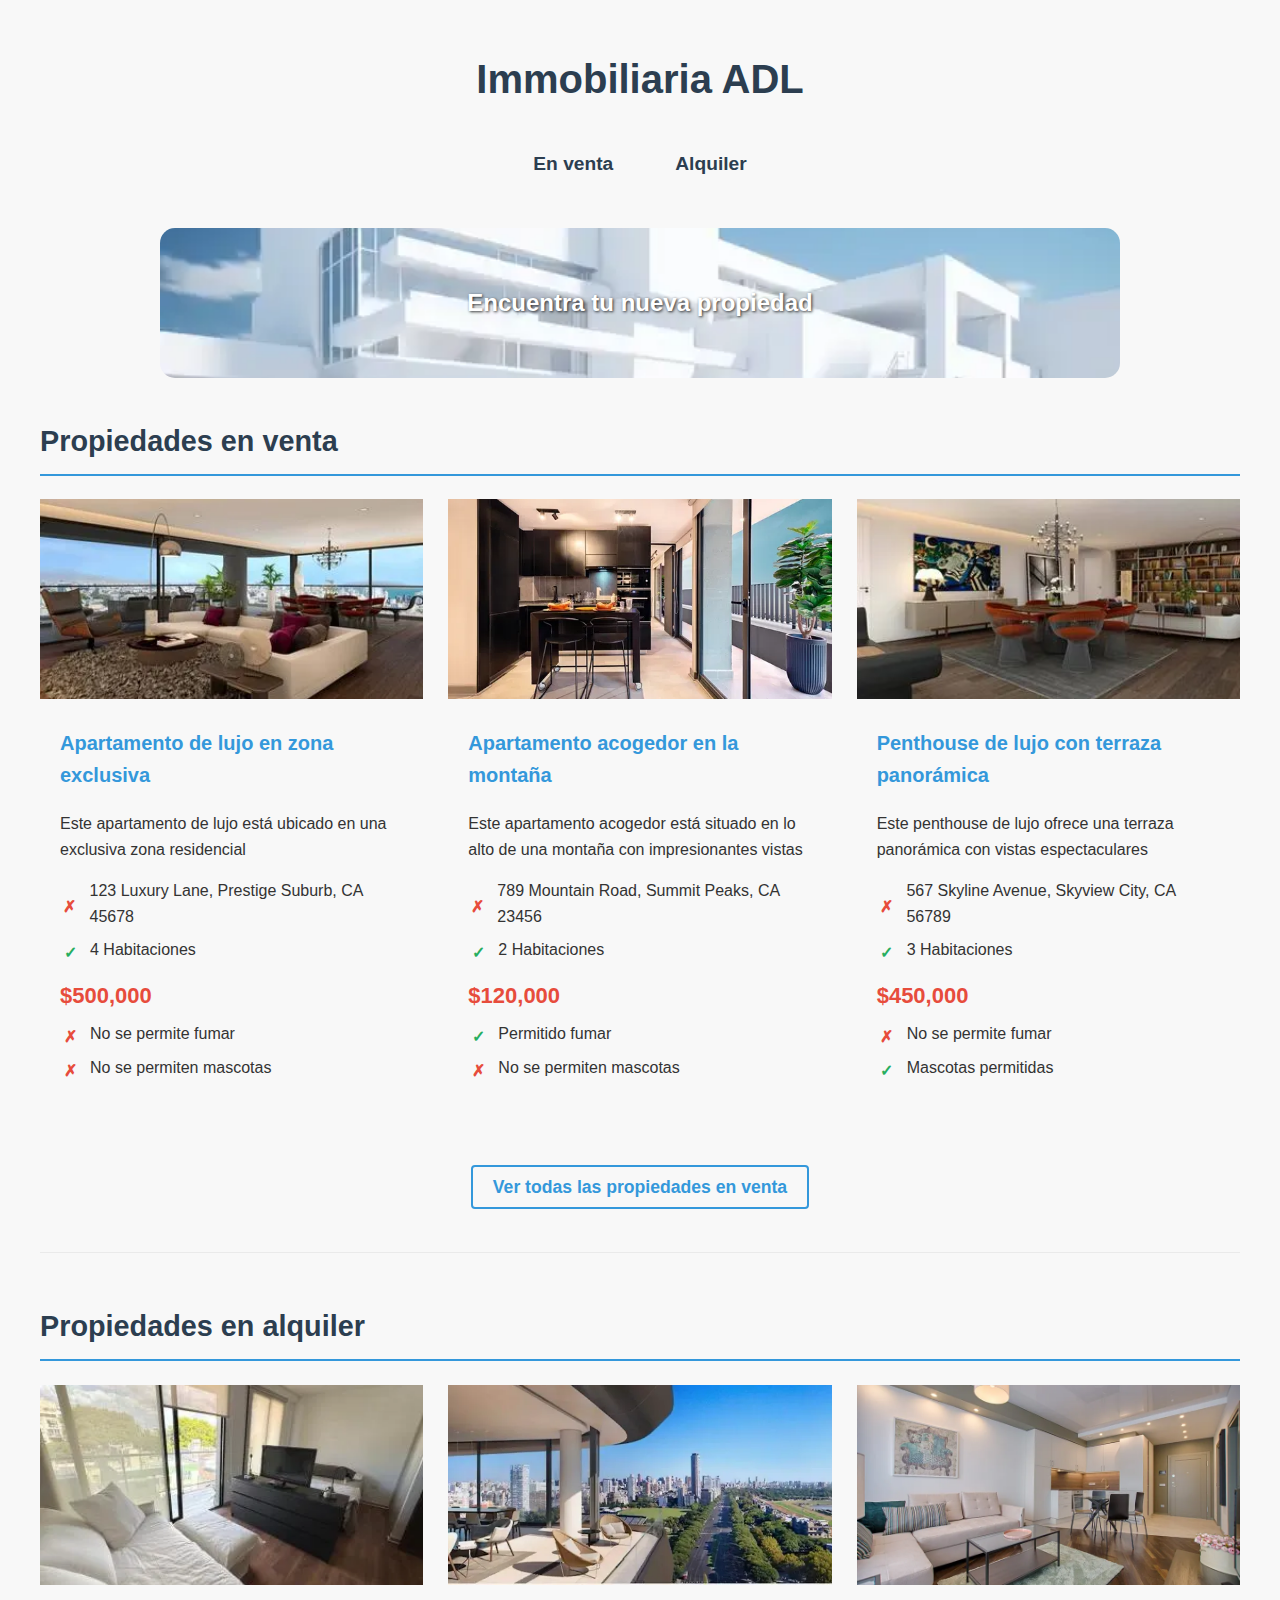
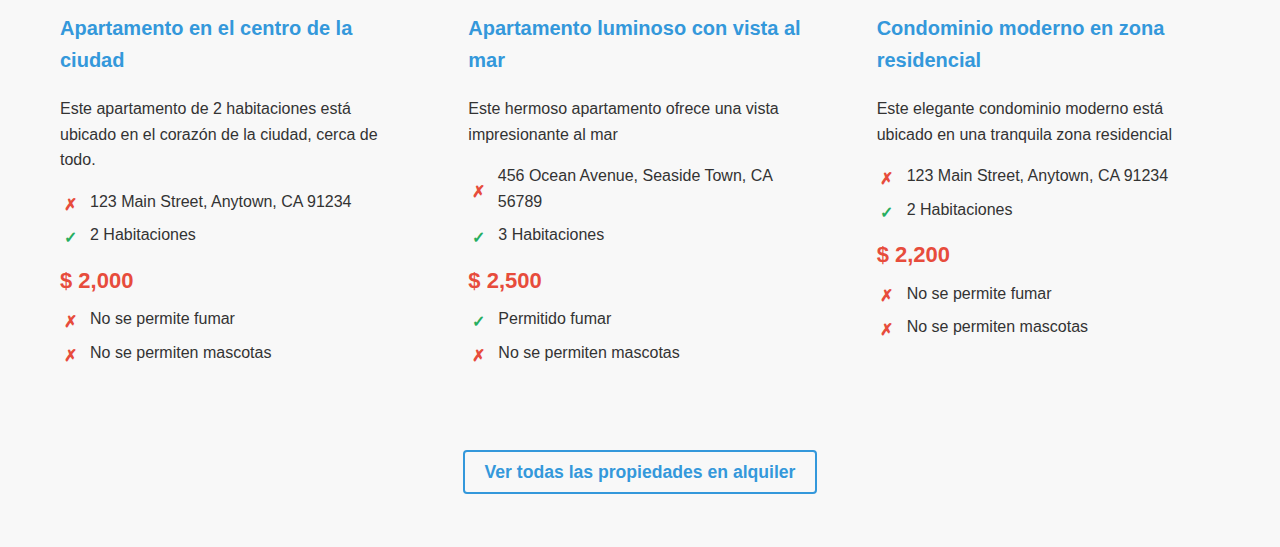
<file: index.html>
<!DOCTYPE html>
<html lang="en">
<head>
    <meta charset="UTF-8">
    <meta name="viewport" content="width=device-width, initial-scale=1.0">
    <link rel="stylesheet" href="assets/styles.css">
    <title>Immobiliaria ADL</title>
</head>
<body>
    <h1>Immobiliaria ADL</h1>
    
    <div class="navigation">
        <a href="assets/propiedades_venta.html">En venta</a>
        <a href="assets/propiedades_alquiler.html">Alquiler</a>
    </div>
    <div class="contenedor-imagen">
        <img src="assets/imagenes/imagen_1.webp" alt="Propiedades" class="imagen">
        <div class="texto-imagen">Encuentra tu nueva propiedad</div>
    </div>
    <h2>Propiedades en venta</h2>
    
    <div id="propiedades_venta" class="properties-container"></div>
    
    <div class="see-all">
        <a href="assets/propiedades_venta.html">Ver todas las propiedades en venta</a>
    </div>
    
    <hr>
    
    <h2>Propiedades en alquiler</h2>
    
    <div id="propiedades-alquiler" class="properties-container"></div>
    
    <div class="see-all">
        <a href="assets/propiedades_alquiler.html">Ver todas las propiedades en alquiler</a>
    </div>
    
    <script src="js/data.js"></script> 
    <script src="js/app.js"></script> 
</body>
</html>
</file>
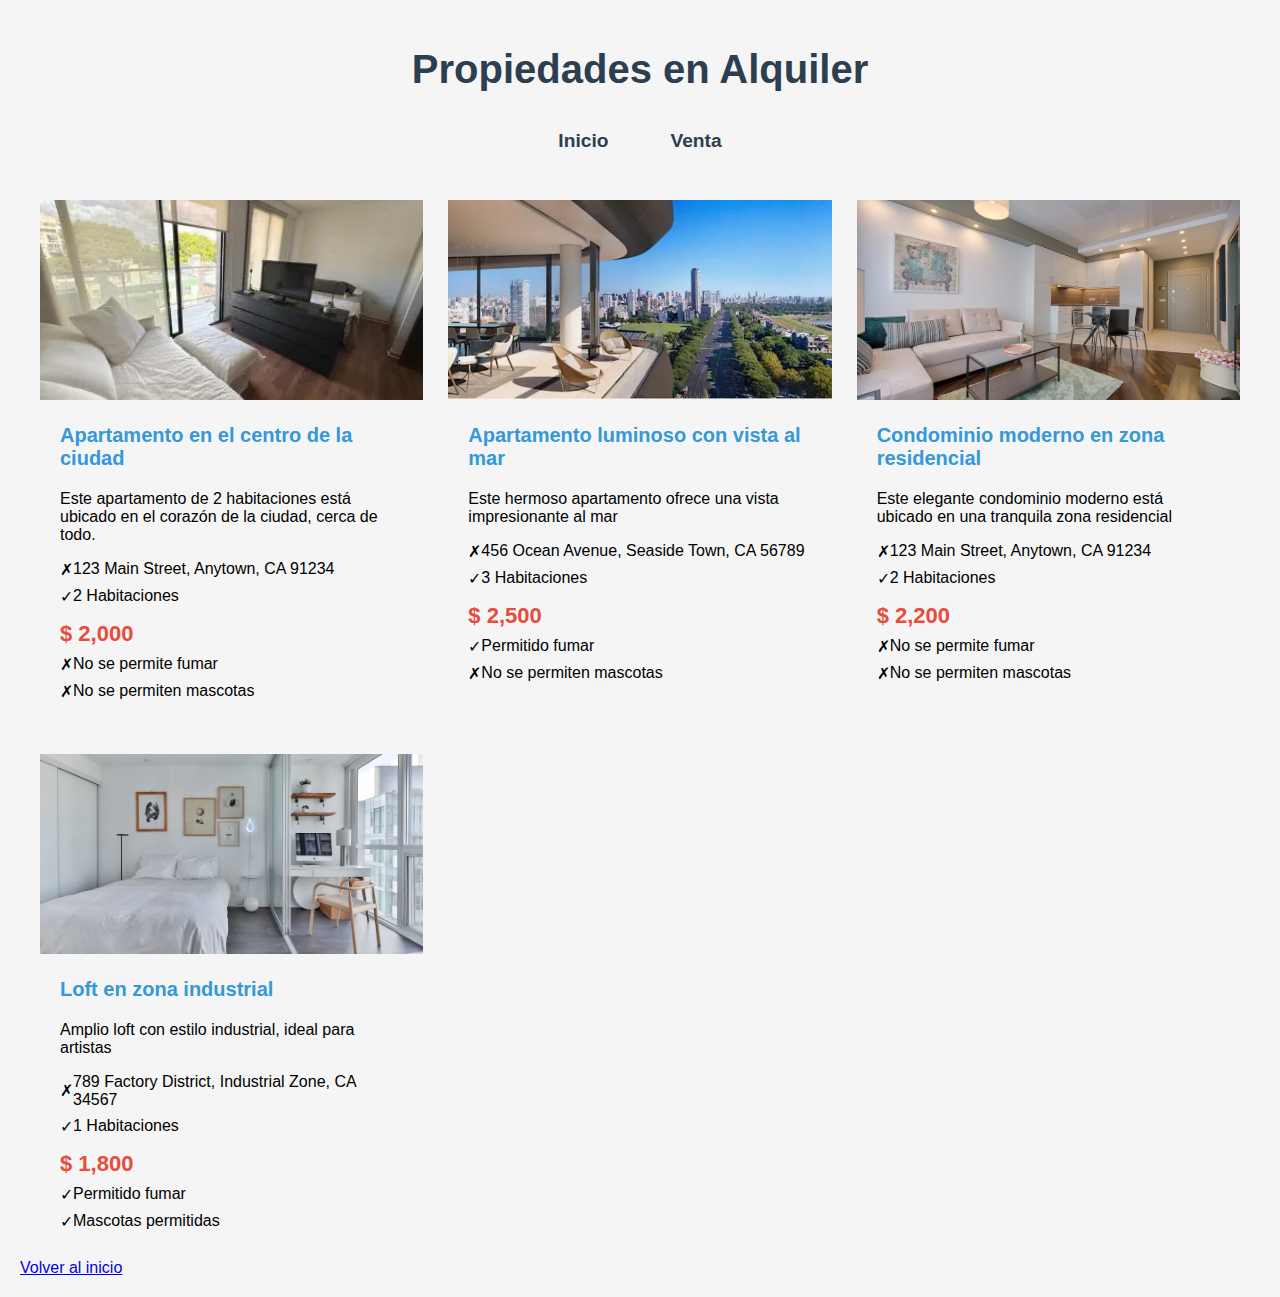
<file: assets/propiedades_alquiler.html>
<!DOCTYPE html>
<html lang="en">
<head>
    <meta charset="UTF-8">
    <meta name="viewport" content="width=device-width, initial-scale=1.0">
    <link rel="stylesheet" href="../assets/styles2.css">
    <title>Propiedades en Alquiler - Immobiliaria ADL</title>
</head>
<body>
    <h1>Propiedades en Alquiler</h1>
    
    <div class="navigation">
        <a href="../index.html">Inicio</a>
        <a href="propiedades_venta.html">Venta</a>
    </div>
    
    <div id="propiedades-alquiler" class="properties-container"></div>
    
    <div class="see-all">
        <a href="../index.html">Volver al inicio</a>
    </div>
    
    <script src="../js/data.js"></script>
    <script src="../js/alquiler.js"></script>
</body>
</html>
</file>
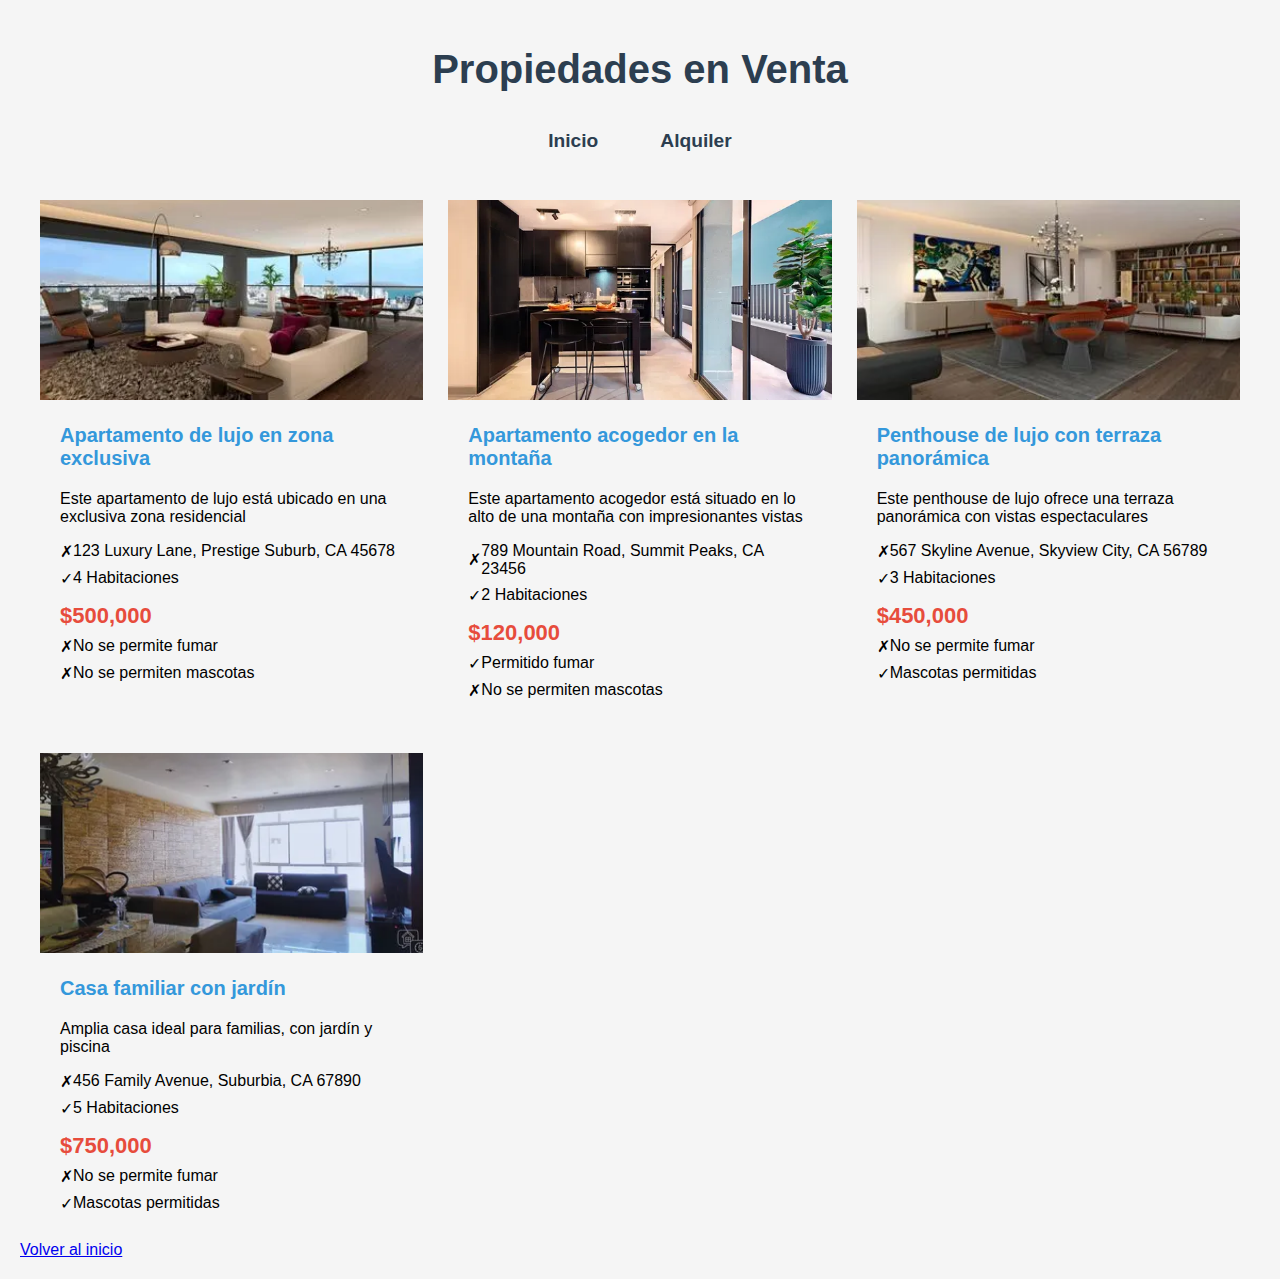
<file: assets/propiedades_venta.html>
<!DOCTYPE html>
<html lang="en">
<head>
    <meta charset="UTF-8">
    <meta name="viewport" content="width=device-width, initial-scale=1.0">
    <link rel="stylesheet" href="../assets/styles2.css">
    <title>Propiedades en Venta - Immobiliaria ADL</title>
</head>
<body>
    <h1>Propiedades en Venta</h1>
    
    <div class="navigation">
        <a href="../index.html">Inicio</a>
        <a href="propiedades_alquiler.html">Alquiler</a>
    </div>
    
    <div id="propiedades_venta" class="properties-container"></div>
    
    <div class="see-all">
        <a href="../index.html">Volver al inicio</a>
    </div>
    
    <script src="../js/data.js"></script>
    <script src="../js/venta.js"></script>
</body>
</html>
</file>
<file: assets/styles.css>
body {
            font-family: 'Arial', sans-serif;
            line-height: 1.6;
            color: #333;
            max-width: 1200px;
            margin: 0 auto;
            padding: 20px;
            background-color: #f8f8f8;
        }

        h1 {
            color: #2c3e50;
            text-align: center;
            margin-bottom: 30px;
            font-size: 2.5em;
        }

        .navigation {
            display: flex;
            justify-content: center;
            margin-bottom: 40px;
            gap: 30px;
        }

        .navigation a {
            text-decoration: none;
            color: #2c3e50;
            font-weight: bold;
            font-size: 1.2em;
            padding: 8px 16px;
            border-radius: 4px;
            transition: background-color 0.3s;
        }

        .navigation a:hover {
            background-color: #eaeaea;
        }
        .contenedor-imagen {
            width: 80%;
            margin: 0 auto;
            position: relative;
            height: 150px;
            overflow: hidden;
        }
        
        .imagen {
            width: 100%;
            height: 100%;
            object-fit: cover;
            display: block;
            border-radius: 15px;
        }
        
        .texto-imagen {
            position: absolute;
            top: 50%;
            left: 50%;
            transform: translate(-50%, -50%);
            color: white;
            font-size: 24px;
            font-weight: bold;
            text-align: center;
            text-shadow: 1px 1px 3px rgba(0, 0, 0, 0.8);
            width: 100%;
        }

        h2 {
            color: #2c3e50;
            border-bottom: 2px solid #3498db;
            padding-bottom: 10px;
            margin-top: 40px;
            font-size: 1.8em;
        }

        h3 {
            color: #3498db;
            margin-top: 0;
            font-size: 1.4em;
        }

        .properties-container {
            display: grid;
            grid-template-columns: repeat(3, 1fr);
            grid-template-rows: repeat(2, auto);
            gap: 25px;
            max-width: 1200px;
            margin: 0 auto;
        }

        .property_alq {
            background-color: white;
            border-radius: 8px;
            overflow: hidden;
            box-shadow: 0 4px 8px rgba(0, 0, 0, 0.1);
            transition: transform 0.3s ease, box-shadow 0.3s ease;
        }

        .property_alq:hover {
            transform: translateY(-5px);
            box-shadow: 0 6px 12px rgba(0, 0, 0, 0.15);
        }

        .property_image {
            width: 100%;
            height: 200px;
            object-fit: cover;
        }

        .property-content {
            padding: 20px;
        }

        h3 {
            color: #3498db;
            margin-top: 0;
            font-size: 20px;
        }

        .property-details {
            list-style: none;
            padding: 0;
            margin: 15px 0 0 0;
        }

        .property-details li {
            margin-bottom: 8px;
            display: flex;
            align-items: center;
        }

        .property-details input[type="checkbox"] {
            margin-right: 10px;
            transform: scale(1.2);
        }

        .price {
            font-weight: bold;
            color: #e74c3c;
            font-size: 22px;
            margin: 15px 0;
        }
        .checkmark {
            display: inline-block;
            width: 20px;
            height: 20px;
            text-align: center;
            margin-right: 10px;
            font-weight: bold;
        }

        .checked {
            color: #27ae60;
        }

        .unchecked {
            color: #e74c3c;
        }

        .see-all {
            text-align: center;
            margin: 40px 0;
        }

        .see-all a {
            color: #3498db;
            text-decoration: none;
            font-weight: bold;
            font-size: 1.1em;
            padding: 10px 20px;
            border: 2px solid #3498db;
            border-radius: 4px;
            transition: all 0.3s;
        }

        .see-all a:hover {
            background-color: #3498db;
            color: white;
        }

        hr {
            border: 0;
            height: 1px;
            background-color: #eaeaea;
            margin: 50px 0;
        }

        @media (max-width: 768px) {
            .property {
                flex-direction: column;
            }
            
            .property_image {
                width: 100%;
                height: auto;
            }
        }
        .properties-container {
            display: grid;
            grid-template-columns: repeat(3, 1fr);
            grid-template-rows: repeat(2, auto);
            gap: 25px;
            max-width: 1200px;
            margin: 0 auto;
        }
        .property_alq {
            background-color: white;
            border-radius: 8px;
            overflow: hidden;
            box-shadow: 0 4px 8px rgba(0, 0, 0, 0.1);
            transition: transform 0.3s ease, box-shadow 0.3s ease;
        }

        .property_alq:hover {
            transform: translateY(-5px);
            box-shadow: 0 6px 12px rgba(0, 0, 0, 0.15);
        }
        @media (max-width: 1024px) {
            .properties-container {
                grid-template-columns: repeat(2, 1fr);
                grid-template-rows: repeat(3, auto);
            }
        }

        @media (max-width: 768px) {
            .properties-container {
                grid-template-columns: 1fr;
            }
        }
</file>
<file: assets/styles2.css>
body {
            font-family: 'Arial', sans-serif;
            margin: 0;
            padding: 20px;
            background-color: #f5f5f5;
        }
         h1 {
            color: #2c3e50;
            text-align: center;
            margin-bottom: 30px;
            font-size: 2.5em;
        }
        .navigation {
            display: flex;
            justify-content: center;
            margin-bottom: 40px;
            gap: 30px;
        }

        .navigation a {
            text-decoration: none;
            color: #2c3e50;
            font-weight: bold;
            font-size: 1.2em;
            padding: 8px 16px;
            border-radius: 4px;
            transition: background-color 0.3s;
        }

        .navigation a:hover {
            background-color: #eaeaea;
        }

        h2 {
            color: #2c3e50;
            text-align: center;
            margin-bottom: 30px;
            font-size: 28px;
        }

        .properties-container {
            display: grid;
            grid-template-columns: repeat(3, 1fr);
            grid-template-rows: repeat(2, auto);
            gap: 25px;
            max-width: 1200px;
            margin: 0 auto;
        }

        .property_alq {
            background-color: white;
            border-radius: 8px;
            overflow: hidden;
            box-shadow: 0 4px 8px rgba(0, 0, 0, 0.1);
            transition: transform 0.3s ease, box-shadow 0.3s ease;
        }

        .property_alq:hover {
            transform: translateY(-5px);
            box-shadow: 0 6px 12px rgba(0, 0, 0, 0.15);
        }

        .property_image {
            width: 100%;
            height: 200px;
            object-fit: cover;
        }

        .property-content {
            padding: 20px;
        }

        h3 {
            color: #3498db;
            margin-top: 0;
            font-size: 20px;
        }

        .property-details {
            list-style: none;
            padding: 0;
            margin: 15px 0 0 0;
        }

        .property-details li {
            margin-bottom: 8px;
            display: flex;
            align-items: center;
        }

        .property-details input[type="checkbox"] {
            margin-right: 10px;
            transform: scale(1.2);
        }

        .price {
            font-weight: bold;
            color: #e74c3c;
            font-size: 22px;
            margin: 15px 0;
        }

        /* Estilos responsivos */
        @media (max-width: 1024px) {
            .properties-container {
                grid-template-columns: repeat(2, 1fr);
                grid-template-rows: repeat(3, auto);
            }
        }

        @media (max-width: 768px) {
            .properties-container {
                grid-template-columns: 1fr;
            }
        }
</file>
